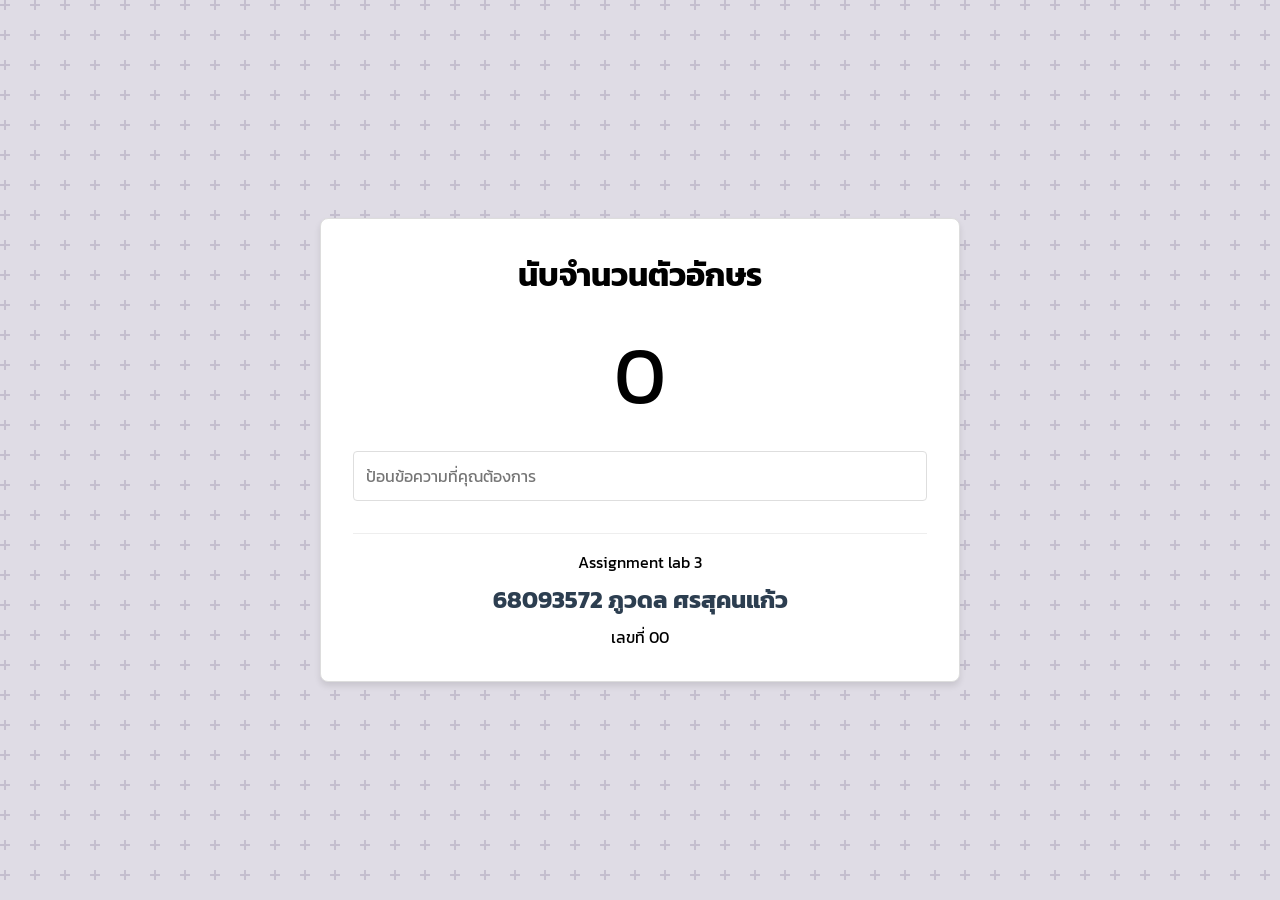
<file: Lab3/L3_68093572.html>
<!DOCTYPE html>
<html lang="en">
<head>
    <meta charset="UTF-8">
    <meta http-equiv="X-UA-Compatible" content="IE=edge">
    <meta name="viewport" content="width=device-width, initial-scale=1.0">
    <title>Assignment 3 - 68093572</title>
    <link rel="stylesheet" href="L3_style.css">
</head>
<body>
    <div class="container">
        <h1>นับจำนวนตัวอักษร</h1>
        <span class="count">0</span>
        <input type="text" placeholder="ป้อนข้อความที่คุณต้องการ">
        
        <div class="assignment-info">
            <p>Assignment lab 3</p>
            <h2>68093572 ภูวดล ศรสุคนแก้ว</h2>
            <p>เลขที่ 00</p> </div>
    </div>

    <script src="L3_app.js"></script>
</body>
</html>
</file>
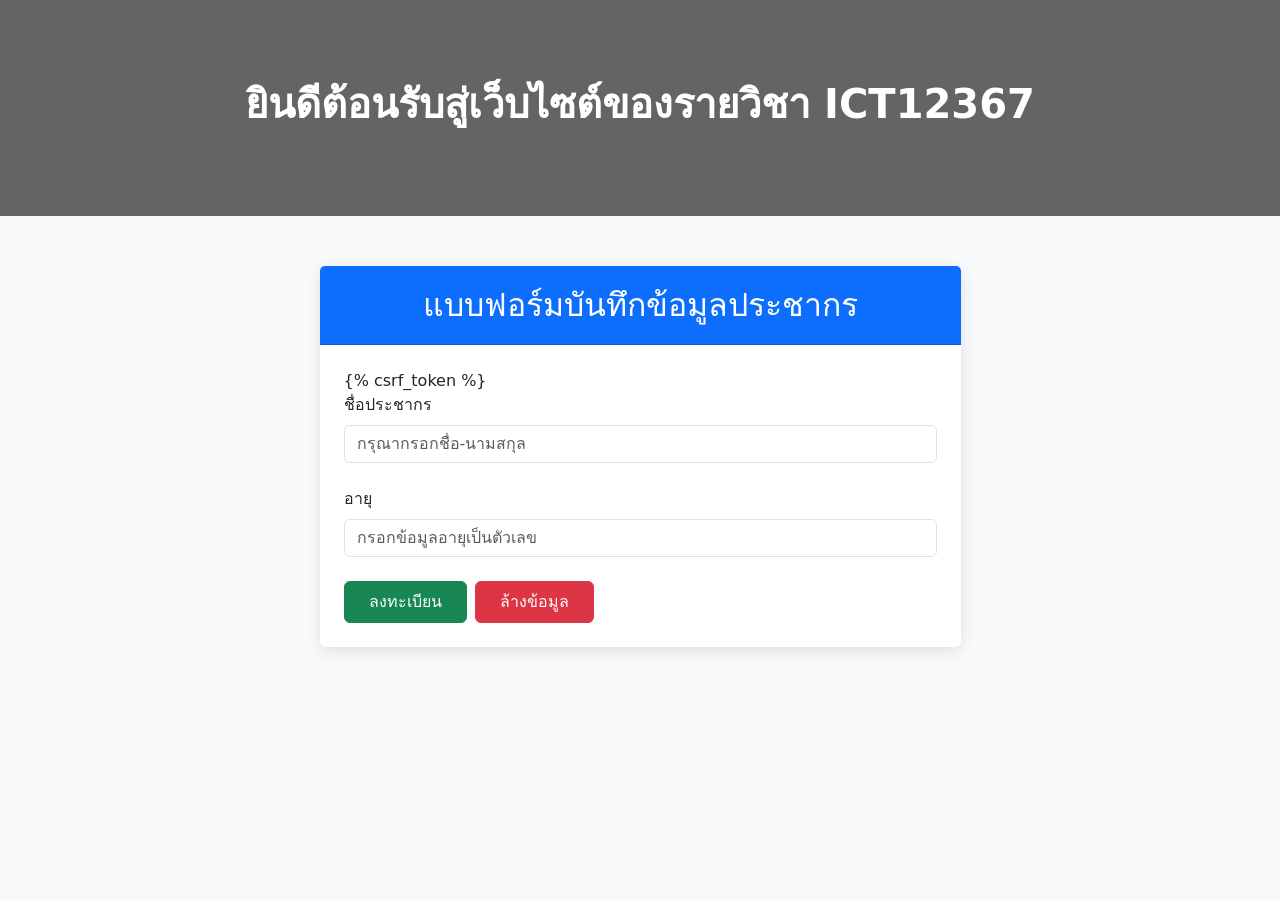
<file: Lab 12/myapp/templates/form.html>
<!DOCTYPE html>
<html lang="th">
<head>
    <meta charset="UTF-8">
    <meta name="viewport" content="width=device-width, initial-scale=1.0">
    <title>แบบฟอร์มบันทึกข้อมูลประชากร</title>
    <link href="https://cdn.jsdelivr.net/npm/bootstrap@5.3.3/dist/css/bootstrap.min.css" rel="stylesheet">
    <style>
        /* สร้างแบนเนอร์รูปภาพด้านบน */
        .hero-banner {
            /* ดึงรูปภาพเฟืองมาเป็นพื้นหลัง (ถ้ามีไฟล์รูปของอาจารย์ สามารถเปลี่ยนลิงก์ตรงนี้ได้) */
            background-image: linear-gradient(rgba(0, 0, 0, 0.6), rgba(0, 0, 0, 0.6)), url('https://images.unsplash.com/photo-1581091226825-a6a2a5aee158?q=80&w=2000&auto=format&fit=crop');
            background-size: cover;
            background-position: center;
            color: white;
            padding: 80px 0;
            margin-bottom: 50px;
        }
        /* ตกแต่งการ์ดฟอร์มให้มีเงาและหัวสีฟ้า */
        .custom-card {
            border: none;
            box-shadow: 0 4px 15px rgba(0,0,0,0.1);
        }
        .custom-header {
            background-color: #0d6efd; /* สีฟ้าสว่างแบบในรูป */
            color: white;
            padding: 20px;
        }
    </style>
</head>
<body class="bg-light">

    <div class="hero-banner text-center">
        <h1 class="fw-bold">ยินดีต้อนรับสู่เว็บไซต์ของรายวิชา ICT12367</h1>
    </div>

    <div class="container">
        <div class="row justify-content-center">
            <div class="col-md-7">
                <div class="card custom-card">
                    <div class="card-header custom-header">
                        <h2 class="text-center mb-0">แบบฟอร์มบันทึกข้อมูลประชากร</h2>
                    </div>
                    <div class="card-body p-4">
                        
                        <form method="post" action="/form/">
                            {% csrf_token %}
                            <div class="mb-4">
                                <label for="name" class="form-label">ชื่อประชากร</label>
                                <input type="text" class="form-control" name="name" placeholder="กรุณากรอกชื่อ-นามสกุล" required>
                            </div>
                            <div class="mb-4">
                                <label for="age" class="form-label">อายุ</label>
                                <input type="number" class="form-control" name="age" placeholder="กรอกข้อมูลอายุเป็นตัวเลข" required>
                            </div>
                            <div class="d-flex gap-2">
                                <button type="submit" class="btn btn-success px-4 py-2">ลงทะเบียน</button>
                                <button type="reset" class="btn btn-danger px-4 py-2">ล้างข้อมูล</button>
                            </div>
                        </form>

                    </div>
                </div>
            </div>
        </div>
    </div>

</body>
</html>
</file>
<file: Lab3/L3_style.css>
@import url('https://fonts.googleapis.com/css2?family=Kanit:ital,wght@0,400;1,100&display=swap');

* {
    margin: 0;
    padding: 0;
    box-sizing: border-box;
    font-family: 'Kanit', sans-serif;
}

body {
    display: flex;
    flex-direction: column;
    align-items: center;
    justify-content: center;
    min-height: 100vh;
    margin: 0;
    /* ลายพื้นหลังตาม Assignment 3 */
    background-color: #dfdce5;
    background-image: url("data:image/svg+xml,%3Csvg width='60' height='60' viewBox='0 0 60 60' xmlns='http://www.w3.org/2000/svg'%3E%3Cg fill='none' fill-rule='evenodd'%3E%3Cg fill='%239C92AC' fill-opacity='0.4'%3E%3Cpath d='M36 34v-4h-2v4h-4v2h4v4h2v-4h4v-2h-4zm0-30V0h-2v4h-4v2h4v4h2V6h4V4h-4zM6 34v-4H4v4H0v2h4v4h2v-4h4v-2H6zM6 4V0H4v4H0v2h4v4h2V6h4V4H6z'/%3E%3C/g%3E%3C/g%3E%3C/svg%3E");
}

.container {
    width: 40rem;
    padding: 2rem;
    background: white;
    text-align: center;
    border-radius: 8px;
    border: 1px solid #ddd;
    box-shadow: 0 4px 6px rgba(0,0,0,0.1);
}

.count {
    font-size: 5rem;
    display: block;
    margin: 1rem 0;
}

input[type="text"] {
    display: block;
    width: 100%;
    font-size: 16px;
    padding: 12px;
    border: 1px solid #dedede;
    border-radius: 4px;
    outline: none;
}

.assignment-info {
    margin-top: 2rem;
    border-top: 1px solid #eee;
    padding-top: 1rem;
}

.assignment-info h2 {
    color: #2c3e50; /* คุณสามารถเปลี่ยนสีโค้ดนี้เป็นสีที่ชอบได้ครับ */
    margin: 0.5rem 0;
}
</file>
